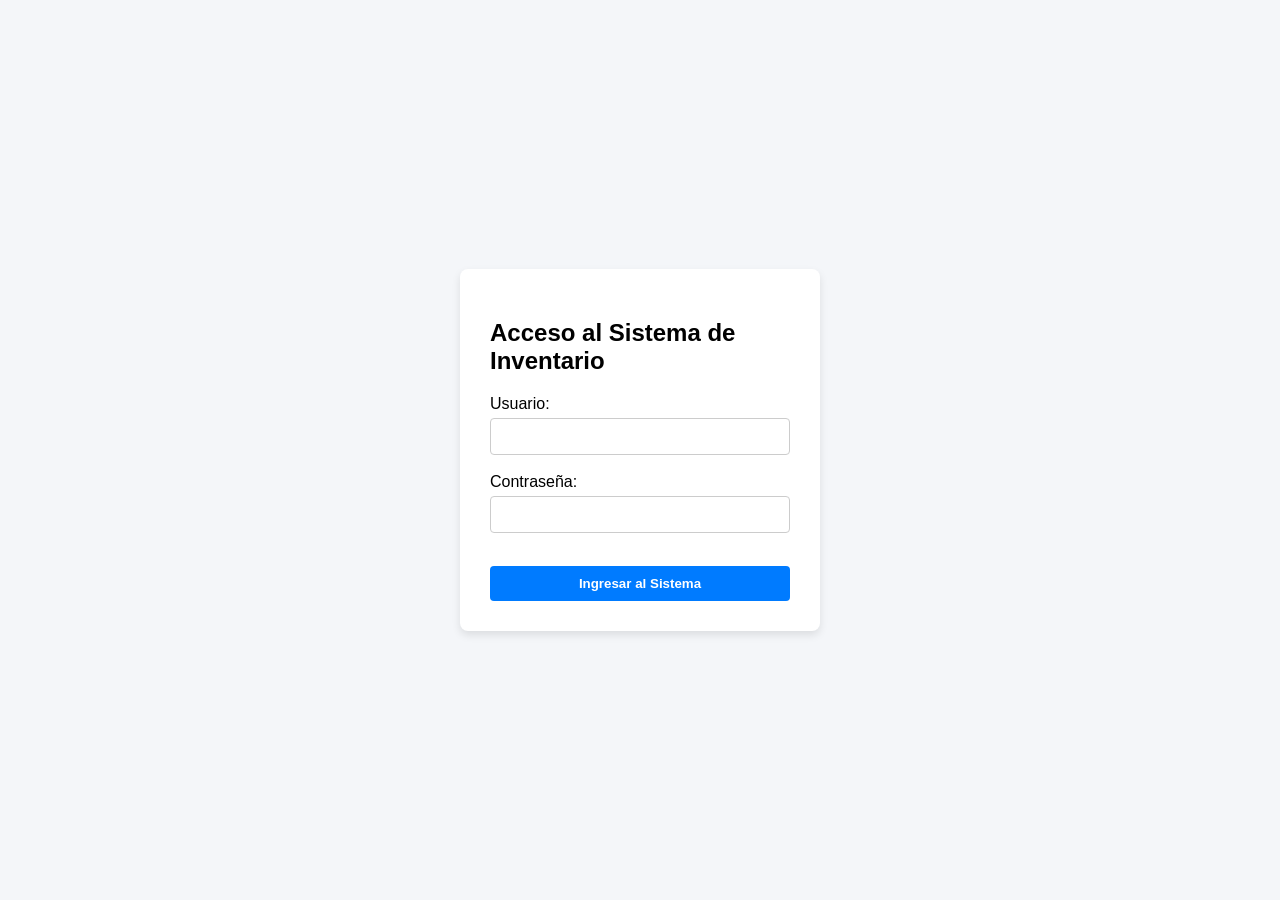
<file: index.html>
<!DOCTYPE html>
<html lang="en">
<head>
    <meta charset="UTF-8">
    <meta name="viewport" content="width=device-width, initial-scale=1.0">
    <title>Sistema de Inventario</title>
</head>
<body>
    
    <div class="login-container">
<h2>Acceso al Sistema de Inventario</h2>
<form action="#" method="POST">
<label for="usuario">Usuario:</label>
<input type="text" id="usuario" name="usuario" required>
<br><br>
<label for="password">Contraseña:</label>

<input type="password" id="password" name="password" required>
<br><br>
<button type="submit">Ingresar al Sistema</button>
</form>
</div>
<link rel="stylesheet" href="style.css">
</body>
</html>
</file>
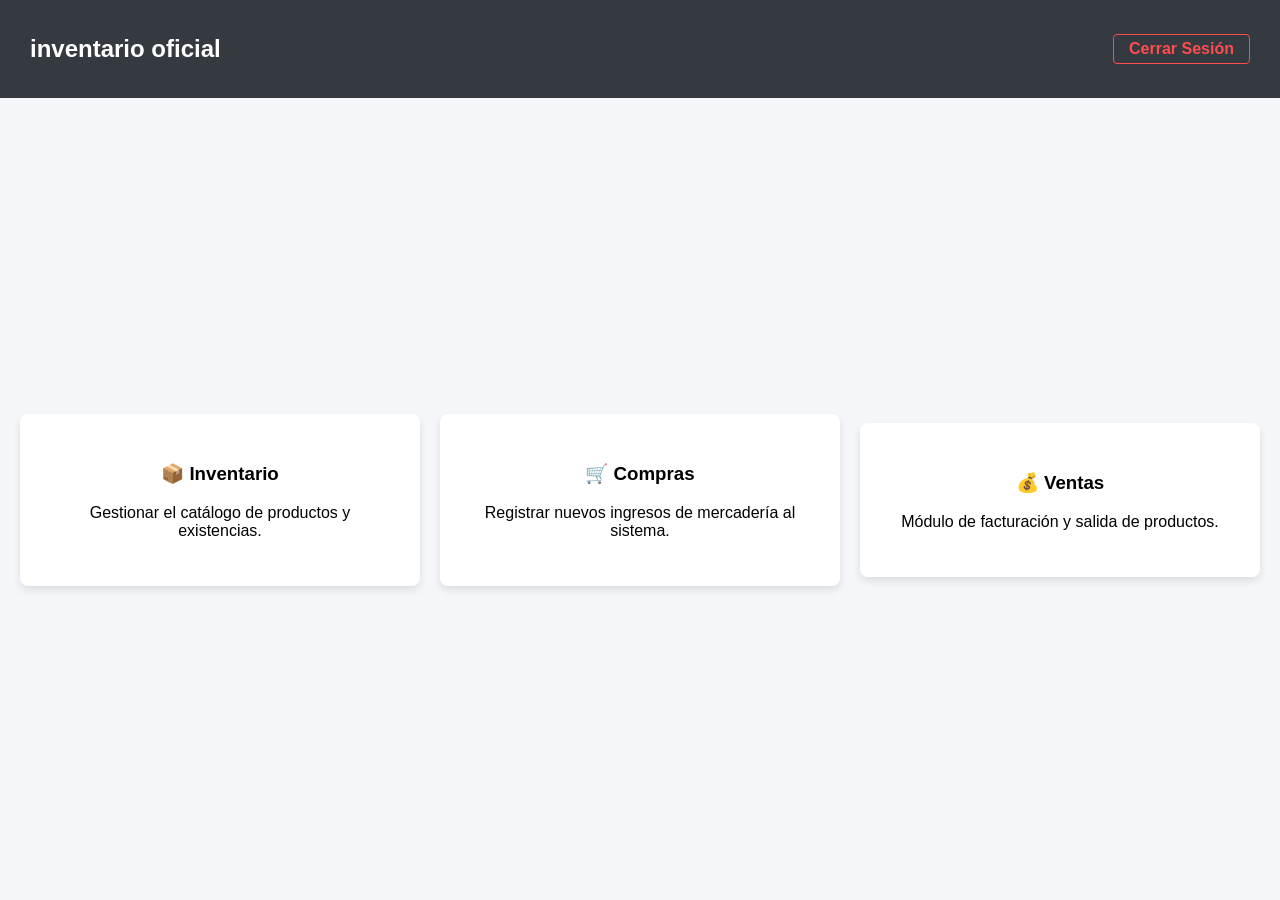
<file: dashboard.html>
<!DOCTYPE html>
<html lang="es">
<head>
<meta charset="UTF-8">
<title>Dashboard - Sistema de Inventario</title>
<link rel="stylesheet" href="style.css">
</head>
<body>
<!-- Barra de navegación superior (Navbar) -->
<nav class="navbar">
<h2>inventario oficial</h2>
<a href="index.html" class="btn-salir">Cerrar Sesión</a>
</nav>
<!-- Menú de módulos del sistema usando flexbox -->
<div class="dashboard-menu">
<div class="tarjeta-modulo">
<h3>📦 Inventario</h3>
<p>Gestionar el catálogo de productos y existencias.</p>
</div>
<div class="tarjeta-modulo">
<h3>🛒 Compras</h3>
<p>Registrar nuevos ingresos de mercadería al sistema.</p>
</div>
<div class="tarjeta-modulo">
<h3>💰 Ventas</h3>
<p>Módulo de facturación y salida de productos.</p>
</div>
</div>
</body>
</html>
</file>
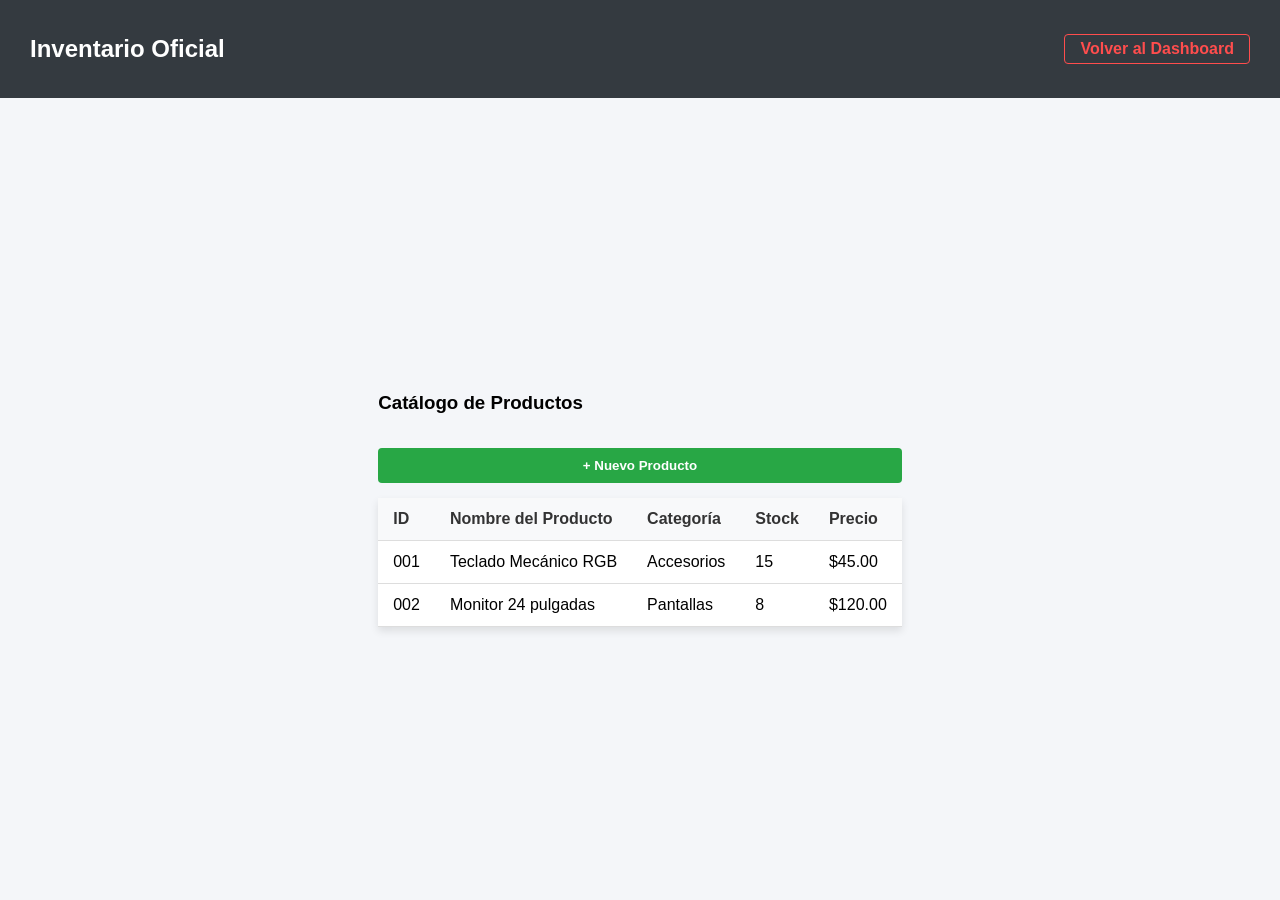
<file: inventario.html>
<!DOCTYPE html>
<html lang="es">
<head>
<meta charset="UTF-8">
<title>Inventario - Sistema</title>
<link rel="stylesheet" href="style.css">
</head>
<body>
<nav class="navbar">
<h2>Inventario Oficial</h2>
<a href="dashboard.html" class="btn-salir">Volver al Dashboard</a>
</nav>
<div class="contenedor-tabla">
<h3>Catálogo de Productos</h3>
<button class="btn-nuevo">+ Nuevo Producto</button>
<table class="tabla-inventario">
<thead>
<tr>
<th>ID</th>
<th>Nombre del Producto</th>
<th>Categoría</th>
<th>Stock</th>
<th>Precio</th>
</tr>
</thead>
<tbody>
<tr>
<td>001</td>
<td>Teclado Mecánico RGB</td>
<td>Accesorios</td>
<td>15</td>
<td>$45.00</td>
</tr>
<tr>
<td>002</td>
<td>Monitor 24 pulgadas</td>
<td>Pantallas</td>
<td>8</td>
<td>$120.00</td>
</tr>
</tbody>
</table>
</div>
</body>
</html>
</file>
<file: style.css>
/* centrar el contenido en pantalla */
body {
font-family: Arial, sans-serif;
background-color: #f4f6f9;
display: flex;
justify-content: center;
align-items: center;
height: 100vh;
margin: 0;
}


/* Estilo de la tarjeta blanca del formulario */
.login-container {
background-color: white;
padding: 30px;
border-radius: 8px;
box-shadow: 0 4px 8px rgba(0,0,0,0.1);
width: 300px;
}

/* Diseño de las cajas de texto */
input {
width: 100%;
padding: 10px;
margin-top: 5px;
border: 1px solid #ccc;
border-radius: 4px;
box-sizing: border-box;
}

/* Diseño del botón de ingreso */
button {
width: 100%;
padding: 10px;
background-color: #007bff;
color: white;
border: none;
border-radius: 4px;
cursor: pointer;
font-weight: bold;
margin-top: 15px;
}

button:hover {
background-color: #0056b3;
}



/* =========================================
Estilos para el Dashboard Principal
========================================= */
/* Barra de navegación superior */
.navbar {
background-color: #343a40;
color: white;
padding: 15px 30px;
display: flex;
justify-content: space-between;
align-items: center;
width: 100%;
position: fixed; /* Mantiene la barra siempre arriba */
top: 0;
box-sizing: border-box;
}
.btn-salir {
color: #ff4d4d;
text-decoration: none;
font-weight: bold;
border: 1px solid #ff4d4d;
padding: 5px 15px;
border-radius: 4px;
}
.btn-salir:hover {
background-color: #ff4d4d;
color: white;
}
/* Contenedor de las tarjetas de módulos */
.dashboard-menu {
display: flex;
justify-content: space-around;
align-items: center;
margin-top: 100px; /* Evita que la navbar cubra el contenido */
padding: 20px;
gap: 20px;
}
/* Diseño individual de cada tarjeta */
.tarjeta-modulo {
background-color: white;
padding: 30px;
border-radius: 8px;
box-shadow: 0 4px 8px rgba(0,0,0,0.1);
width: 30%;
text-align: center;
cursor: pointer;
transition: transform 0.3s ease; /* Animación suave */
}
/* Efecto al pasar el mouse sobre la tarjeta */
.tarjeta-modulo:hover {
transform: translateY(-10px);
box-shadow: 0 8px 16px rgba(0,0,0,0.2);
}

/* Estilos para el Módulo de Inventario */
.contenedor-tabla {
margin-top: 100px;
padding: 20px 50px;
}
.btn-nuevo {
background-color: #28a745;
color: white;
padding: 10px 15px;
border: none;
border-radius: 4px;
cursor: pointer;
margin-bottom: 15px;
font-weight: bold;
}
.tabla-inventario {
width: 100%;
border-collapse: collapse; /* Une los bordes de la tabla */
background-color: white;
box-shadow: 0 4px 8px rgba(0,0,0,0.1);
}
.tabla-inventario th, .tabla-inventario td {
padding: 12px 15px;
border-bottom: 1px solid #ddd;
text-align: left;
}
.tabla-inventario th {
background-color: #f8f9fa;
color: #333;
}

.tabla-inventario tr:hover {
background-color: #f1f1f1;
}
</file>
